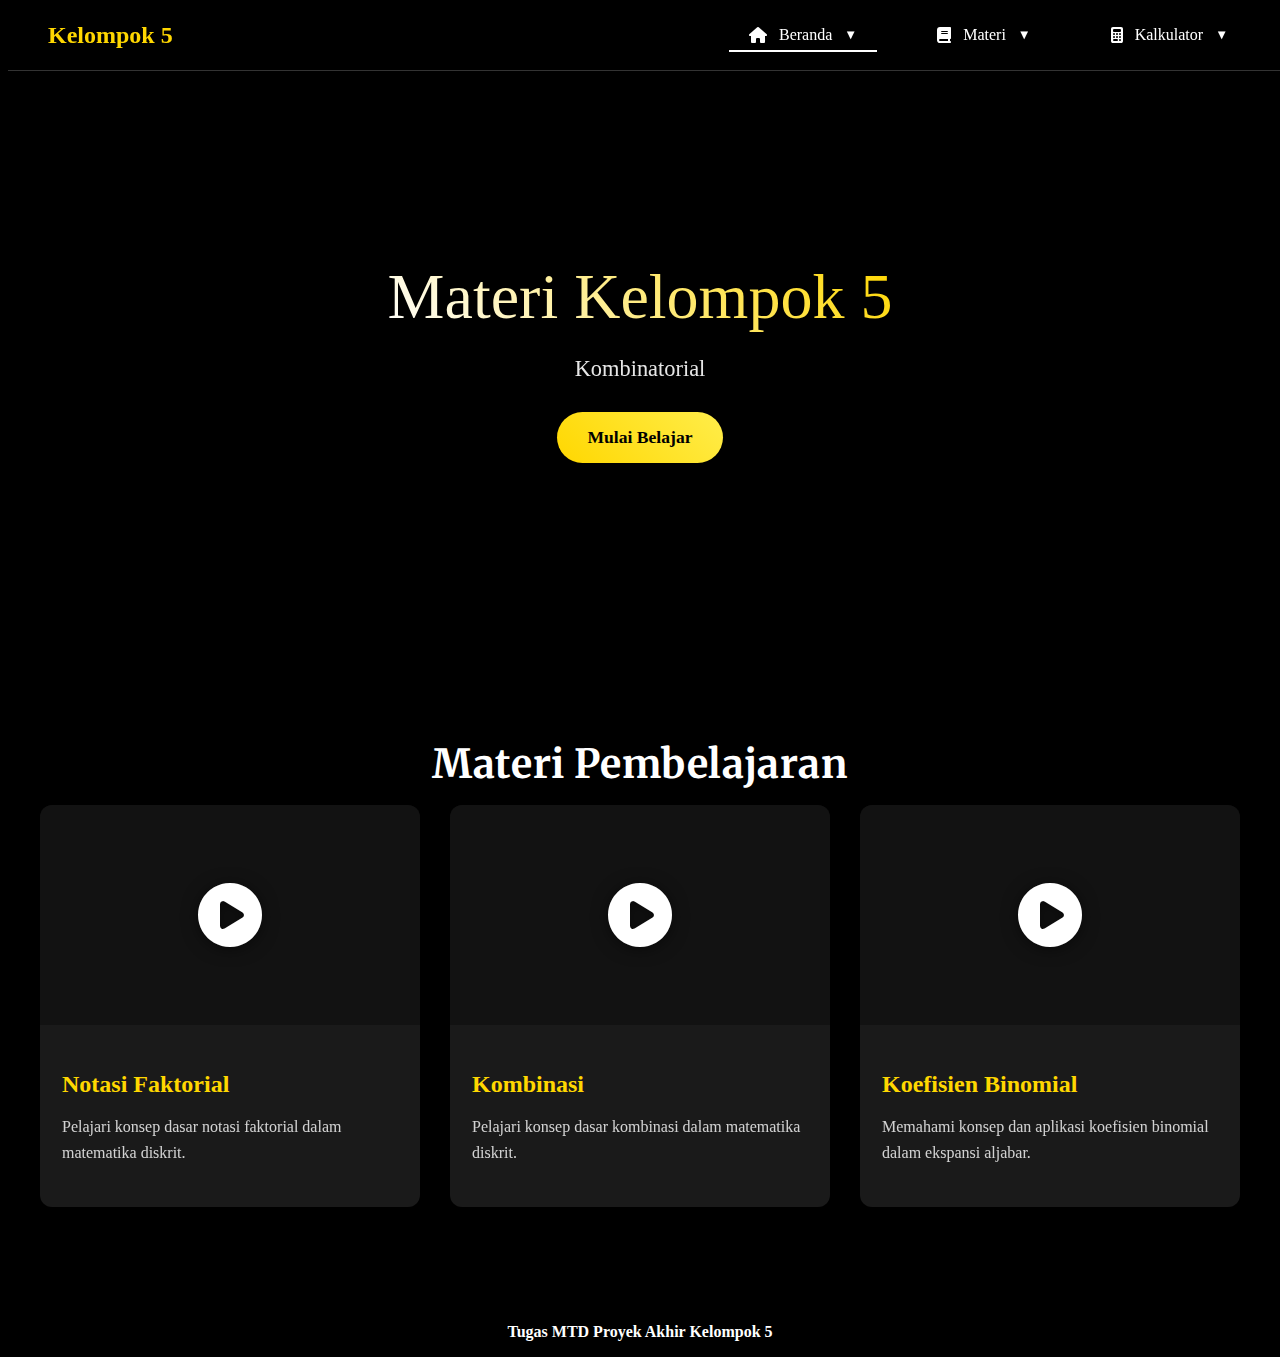
<file: index.html>
<!DOCTYPE html>
<html lang="id">
<head>
    <!-- Meta dan link CSS -->
    <meta charset="UTF-8">
    <meta name="viewport" content="width=device-width, initial-scale=1.0">
    <title>Kelompok 5</title>
    <link rel="stylesheet" href="assets/styles/style.css">
    <link rel="stylesheet" href="https://cdnjs.cloudflare.com/ajax/libs/font-awesome/6.4.0/css/all.min.css">

    <!-- Font Merriweather untuk heading -->
    <link rel="preconnect" href="https://fonts.googleapis.com">
    <link rel="preconnect" href="https://fonts.gstatic.com" crossorigin>
    <link href="https://fonts.googleapis.com/css2?family=Merriweather:wght@300;400;700;900&display=swap" rel="stylesheet">
</head>
<body>
    <!-- Header: Navbar dan logo -->
    <header class="header">
        <div class="nav-container">
            <!-- Logo text -->
            <a href="index.html" class="logo">
                <span style="color: #ffd700; font-size: 24px;">Kelompok 5</span>
            </a>
            <!-- Tombol hamburger menu (mobile) -->
            <button class="menu-toggle" aria-label="Buka menu" aria-expanded="false">
                <span class="bars" aria-hidden="true">
                    <span class="bar"></span>
                    <span class="bar"></span>
                    <span class="bar"></span>
                </span>
                <span class="menu-label">Menu</span>
            </button>

            <!-- Navigasi utama -->
            <nav>
                <ul class="nav-menu">
                    <li class="nav-item">
                        <a href="index.html" class="nav-link active" data-page="home">
                            <i class="fa-solid fa-house nav-icon"></i>
                            <span>Beranda</span>
                            <span class="arrow-icon">▼</span>
                        </a>
                    </li>
                    <li class="nav-item">
                        <a href="#" class="nav-link" data-page="materi">
                            <i class="fa-solid fa-book nav-icon"></i>
                            <span>Materi</span>
                            <span class="arrow-icon">▼</span>
                        </a>
                        <ul class="submenu">
                            <li><a href="assets/pages/notasi-faktorial.html">Notasi Faktorial</a></li>
                            <li><a href="assets/pages/koefisien-binomial.html">Koefisien Binomial</a></li>
                        </ul>
                    </li>
                    <li class="nav-item">
                        <a href="assets/pages/kalkulator.html" class="nav-link" data-page="kalkulator">
                            <i class="fa-solid fa-calculator nav-icon"></i>
                            <span>Kalkulator</span>
                            <span class="arrow-icon">▼</span>
                        </a>
                    </li>
                </ul>
            </nav>
        </div>
        <div id="menu-overlay"></div>
    </header>

    <main class="main-content">
        <div id="home" class="page active">
            <section class="hero">
                <div class="hero-overlay"></div>
                <div class="hero-content">
                    <h1>Materi Kelompok 5</h1>
                    <p>Kombinatorial</p>
                    <a href="#topics" class="cta-button">Mulai Belajar</a>
                </div>
            </section>

            <section id="topics" class="exhibitions">
                <h2 class="section-title merriweather-title">Materi Pembelajaran</h2>
                <div class="exhibitions-grid exhibitions-grid-3">
                    <!-- Notasi Faktorial -->
                    <div class="exhibition-card hover-red video-card" data-video-id="eACEgkHwXWI" data-video-title="Notasi Faktorial">
                        <div class="card-image video-thumbnail" style="background-image: url('https://img.youtube.com/vi/eACEgkHwXWI/hqdefault.jpg'); background-size: cover; background-position: center;">
                            <div class="video-overlay"></div>
                            <i class="fas fa-play-circle" style="font-size: 4rem; color: #ffffff; position: absolute; z-index: 10;"></i>
                        </div>
                        <div class="card-content">
                            <h3>Notasi Faktorial</h3>
                            <p>Pelajari konsep dasar notasi faktorial dalam matematika diskrit.</p>
                        </div>
                    </div>

                    <!-- Kombinasi -->
                    <div class="exhibition-card hover-yellow video-card" data-video-id="fFamQNRWDBY" data-video-title="Kombinasi">
                        <div class="card-image video-thumbnail" style="background-image: url('https://img.youtube.com/vi/fFamQNRWDBY/hqdefault.jpg'); background-size: cover; background-position: center;">
                            <div class="video-overlay"></div>
                            <i class="fas fa-play-circle" style="font-size: 4rem; color: #ffffff; position: absolute; z-index: 10;"></i>
                        </div>
                        <div class="card-content">
                            <h3>Kombinasi</h3>
                            <p>Pelajari konsep dasar kombinasi dalam matematika diskrit.</p>
                        </div>
                    </div>

                    <!-- Koefisien Binomial -->
                    <div class="exhibition-card hover-green video-card" data-video-id="RMTE4w8XUTs" data-video-title="Koefisien Binomial">
                        <div class="card-image video-thumbnail" style="background-image: url('https://img.youtube.com/vi/RMTE4w8XUTs/hqdefault.jpg'); background-size: cover; background-position: center;">
                            <div class="video-overlay"></div>
                            <i class="fas fa-play-circle" style="font-size: 4rem; color: #ffffff; position: absolute; z-index: 10;"></i>
                        </div>
                        <div class="card-content">
                            <h3>Koefisien Binomial</h3>
                            <p>Memahami konsep dan aplikasi koefisien binomial dalam ekspansi aljabar.</p>
                        </div>
                    </div>
                </div>
            </section>

            <!-- Video Modal Popup -->
            <div id="videoModal" class="video-modal">
                <div class="video-modal-content">
                    <button class="video-modal-close" id="closeVideoModal" aria-label="Tutup video">
                        <i class="fas fa-times"></i>
                    </button>
                    <div class="video-modal-title" id="videoModalTitle"></div>
                    <div class="video-modal-player">
                        <iframe id="videoPlayer" width="100%" height="100%" src="" title="YouTube video player" frameborder="0" allow="accelerometer; autoplay; clipboard-write; encrypted-media; gyroscope; picture-in-picture; web-share" referrerpolicy="strict-origin-when-cross-origin" allowfullscreen></iframe>
                    </div>
                </div>
            </div>
    </main>

    <!-- Footer -->
    <footer class="footer">
      <div class="footer-container">
        <div class="footer-section" style="text-align: center; width: 100%;">
          <p style="font-weight: 800;">Tugas MTD Proyek Akhir Kelompok 5</p>
        </div>
      </div>
    </footer>

    <script src="assets/scripts/main.js"></script>

</body>
</html>
</file>
<file: assets/styles/style.css>
/*  Styles Kalkulator MTD*/

/* Header Styles */
.header {
    position: fixed;
    top: 0;
    width: 100%;
    background-color: rgba(0, 0, 0, 0.95);
    backdrop-filter: blur(10px);
    z-index: 1000;
    border-bottom: 1px solid #333;
}

.nav-container {
    max-width: 1200px;
    margin: 0 auto;
    padding: 0 20px;
    display: flex;
    justify-content: space-between;
    align-items: center;
    height: 70px;
    position: relative; 
}

.logo {
    font-size: 24px;
    font-weight: bold;
    color: #fff;
    text-decoration: none;
}



.nav-menu {
    display: flex;
    list-style: none;
    gap: 40px;
}

.nav-item {
    position: relative;
}

.nav-link {
    color: #fff;
    text-decoration: none;
    font-weight: 400;
    font-size: 16px;
    padding: 20px 0;
    position: relative;
    transition: color 0.3s ease, background 0.3s ease;
    display: flex;
    align-items: center;
    gap: 8px;
    padding: 8px 20px;
    border-radius: 8px;
}

.nav-link:hover {
    color: #ccc;
}

/* Ubah hover: background putih, teks hitam */
.nav-link:hover,
.nav-link.active:hover {
    background: #fff;
    color: #222 !important;
}

.nav-link::after {
    content: '';
    position: absolute;
    bottom: 0;
    left: 0;
    width: 0;
    height: 2px;
    background-color: #fff;
    transition: width 0.3s ease;
}

.nav-link:hover::after,
.nav-link.active::after {
    width: 100%;
}

.nav-icon {
    font-size: 16px;
    margin-right: 4px;
}

.arrow-icon {
    font-size: 13px;
    margin-left: 4px;
    transition: transform 0.3s cubic-bezier(.4,2,.3,1), color 0.2s;
    display: inline-block;
    color: #fff;
}

.nav-link:hover .arrow-icon,
.nav-link.active:hover .arrow-icon {
    transform: rotate(180deg);
    color: #222 !important;
}

.dropdown-icon {
    font-size: 13px;
    margin-left: 4px;
    transition: color 0.2s;
    color: #fff;
}

.nav-link:hover .dropdown-icon,
.nav-link.active:hover .dropdown-icon {
    color: #222 !important;
}

.nav-link:hover .nav-icon,
.nav-link.active:hover .nav-icon {
    color: #222 !important;
}

/* Submenu Styles */
.submenu {
    display: none;
    position: absolute;
    top: 100%;
    left: 0;
    background-color: rgba(0, 0, 0, 0.98);
    list-style: none;
    padding: 0;
    min-width: auto;
    width: max-content;
    border-radius: 8px;
    border-top: 2px solid #222;
    box-shadow: 0 8px 16px rgba(0, 0, 0, 0.3);
    z-index: 1001;
    opacity: 0;
    visibility: hidden;
    transform: translateY(-10px);
    transition: all 0.3s ease;
}

.nav-item:hover .submenu {
    display: block;
    opacity: 1;
    visibility: visible;
    transform: translateY(0);
}

.submenu li {
    margin: 0;
    border-bottom: 1px solid rgba(255, 215, 0, 0.1);
}

.submenu li:last-child {
    border-bottom: none;
}

.submenu a {
    display: block;
    color: #fff;
    text-decoration: none;
    padding: 12px 20px;
    font-size: 15px;
    transition: all 0.3s ease;
    white-space: nowrap;
}

.submenu a:hover {
    background-color: #fff;
    color: #000;
    padding-left: 25px;
}

.main-content {
    margin-top: 70px;
}

@media (max-width: 900px) {
    .main-content {
        margin-top: 60px;
    }
}

.hero {
    position: relative; 
    min-height: 60vh; 
    background: linear-gradient(rgba(0,0,0,0.35), rgba(0,0,0,0.35));
    display: flex;
    align-items: center;
    justify-content: center;
    text-align: center;
    background-size: cover;
}

.hero-content {
    position: relative;
    z-index: 2;
}

.hero-content h1 {
    font-size: 4rem;
    font-weight: 300;
    margin-bottom: 20px;
    background: linear-gradient(45deg, #fff, #ffd700);
    background-clip: text;
    -webkit-background-clip: text;
    -webkit-text-fill-color: transparent;
}

.hero-content p {
    font-size: 1.4rem;
    margin-bottom: 30px;
    opacity: 0.9;
}

.cta-button {
    background: linear-gradient(45deg, #ffd700, #ffed4a);
    color: #000;
    padding: 15px 30px;
    border: none;
    border-radius: 50px;
    font-size: 1.1rem;
    font-weight: 600;
    cursor: pointer;
    transition: transform 0.3s ease, box-shadow 0.3s ease;
    text-decoration: none;
    display: inline-block;
}

.cta-button:hover {
    transform: translateY(-3px);
    box-shadow: 0 10px 20px rgba(255, 215, 0, 0.3);
}

/* Mobile Hero Responsive */
@media (max-width: 768px) {
    .hero {
        min-height: 50vh;
    }
    
    .hero-content h1 {
        font-size: 2.5rem;
        margin-bottom: 15px;
    }
    
    .hero-content p {
        font-size: 1.1rem;
        margin-bottom: 20px;
    }
    
    .cta-button {
        padding: 12px 25px;
        font-size: 1rem;
    }
}

@media (max-width: 480px) {
    .hero {
        min-height: 40vh;
        padding: 20px;
    }
    
    .hero-content h1 {
        font-size: 1.8rem;
        margin-bottom: 10px;
    }
    
    .hero-content p {
        font-size: 0.95rem;
        margin-bottom: 15px;
    }
    
    .cta-button {
        padding: 10px 20px;
        font-size: 0.9rem;
    }
}

/* Exhibitions Section */
.exhibitions {
    padding: 100px 20px;
    max-width: 1200px;
    margin: 0 auto;
}

@media (max-width: 768px) {
    .exhibitions {
        padding: 60px 15px;
    }
}

@media (max-width: 480px) {
    .exhibitions {
        padding: 40px 10px;
    }
}

.section-title {
    font-size: 2.5rem;
    font-weight: 300;
    margin-bottom: 60px;
    text-align: center;
}

@media (max-width: 768px) {
    .section-title {
        font-size: 2rem;
        margin-bottom: 40px;
    }
}

@media (max-width: 480px) {
    .section-title {
        font-size: 1.5rem;
        margin-bottom: 25px;
    }
}

.exhibitions-grid {
    display: grid;
    grid-template-columns: repeat(2, minmax(260px, 1fr));
    gap: 30px;
    margin-bottom: 60px;
    max-width: 1200px;
    margin: 0 auto;
    align-items: start; 
    justify-items: stretch;
}

.exhibitions-grid-3 {
    grid-template-columns: repeat(3, minmax(260px, 1fr));
}

@media (max-width: 900px) {
    .exhibitions-grid {
        grid-template-columns: 1fr;
    }
    .exhibitions-grid-3 {
        grid-template-columns: repeat(2, minmax(260px, 1fr));
    }
}

@media (max-width: 768px) {
    .exhibitions-grid {
        grid-template-columns: 1fr;
    }
    .exhibitions-grid-3 {
        grid-template-columns: 1fr;
    }
}

@media (max-width: 480px) {
    .exhibitions-grid,
    .exhibitions-grid-3 {
        grid-template-columns: 1fr;
        gap: 20px;
        padding: 0 10px;
    }
    
    .section-title {
        font-size: 1.8rem;
        margin-bottom: 30px;
        padding: 0 15px;
    }
    
    .exhibitions {
        padding: 50px 0;
    }
}

.exhibition-card {
    background: #1a1a1a;
    border-radius: 12px;
    overflow: hidden;
    transition: all 0.4s ease;
    cursor: pointer;
    position: relative;
}

.exhibition-card:hover {
    transform: translateY(-10px);
    box-shadow: 0 20px 40px rgba(255,215,0,0.2);
}

/* Disable hover effects when video modal is active */
.video-modal.active .exhibition-card:hover {
    transform: none;
    box-shadow: none;
}

.exhibition-card.hover-yellow:hover {
    background: linear-gradient(135deg, #ffd700, #ffed4a);
    color: #000;
}

.video-modal.active .exhibition-card.hover-yellow:hover {
    background: none;
    color: inherit;
}

.exhibition-card.hover-red:hover {
    background: linear-gradient(135deg, #ff4757, #ff6b7a);
    color: #000;
}

.video-modal.active .exhibition-card.hover-red:hover {
    background: none;
    color: inherit;
}

.exhibition-card.hover-green:hover {
    background: linear-gradient(135deg, #2ed573, #7bed9f);
    color: #000;
}

.video-modal.active .exhibition-card.hover-green:hover {
    background: none;
    color: inherit;
}

.card-image {
    height: 220px; /* konsisten */ 
    display: flex;
    align-items: center;
    justify-content: center;
    background-size: cover;
    background-position: center;
    position: relative;
    padding: 0 !important; /* override padding dari inline style */
}

@media (max-width: 768px) {
    .card-image {
        height: 180px;
    }
}

@media (max-width: 480px) {
    .card-image {
        height: 150px;
    }
}

.card-content {
    padding: 22px;
}

@media (max-width: 480px) {
    .card-content {
        padding: 15px;
    }
}

.card-content h3 {
    font-size: 1.5rem;
    margin-bottom: 10px;
    font-weight: 600;
}

@media (max-width: 480px) {
    .card-content h3 {
        font-size: 1.2rem;
        margin-bottom: 8px;
    }
}

.card-content p {
    opacity: 0.8;
    line-height: 1.6;
    margin-bottom: 20px;
}

@media (max-width: 480px) {
    .card-content p {
        font-size: 0.9rem;
        margin-bottom: 10px;
    }
}

.card-meta {
    font-size: 0.9rem;
    opacity: 0.7;
}

/* Collections Carousel */
.collections {
    padding: 100px 20px;
    background: #0a0a0a;
}

.carousel-container {
    max-width: 1200px;
    margin: 0 auto;
    position: relative;
}

.carousel {
    display: flex;
    gap: 30px;
    overflow-x: auto;
    scroll-behavior: smooth;
    padding: 20px 0;
    scrollbar-width: none;
    -ms-overflow-style: none;
    scroll-snap-type: x mandatory;
    -webkit-overflow-scrolling: touch;
}

.carousel::-webkit-scrollbar {
    display: none;
}

.collection-item {
    min-width: 300px;
    background: #1a1a1a;
    border-radius: 12px;
    overflow: hidden;
    transition: all 0.3s ease;
    cursor: pointer;
    scroll-snap-align: start;
}

.collection-item:hover {
    transform: scale(1.05) translateY(-5px);
    box-shadow: 0 15px 30px rgba(255, 215, 0, 0.3);
}

.collection-image {
    height: 200px;
    background: linear-gradient(45deg, #333, #666);
    display: flex;
    align-items: center;
    justify-content: center;
    font-size: 3rem;
    color: #ffd700;
}

.collection-info {
    padding: 20px;
}

.collection-info h4 {
    margin-bottom: 10px;
    color: #ffd700;
}

.carousel-nav {
    position: absolute;
    top: 50%;
    transform: translateY(-50%);
    background: rgba(255, 215, 0, 0.2);
    border: 1px solid #ffd700;
    border-radius: 50%;
    width: 50px;
    height: 50px;
    display: flex;
    align-items: center;
    justify-content: center;
    cursor: pointer;
    transition: all 0.3s ease;
    color: #ffd700;
    font-size: 1.5rem;
}

.carousel-nav:hover {
    background: #ffd700;
    color: #000;
}

.carousel-nav.prev {
    left: -25px;
}

.carousel-nav.next {
    right: -25px;
}


/* Collections Page */
.collections-page {
    display: none;
    padding: 100px 20px;
}

.collections-page.active {
    display: block;
}

/* Menu Toggle Styles */
.menu-toggle {
  display: none;
  flex-direction: column;
  justify-content: center;
  align-items: center;
  width: 44px;
  height: 44px;
  background: none;
  border: none;
  cursor: pointer;
  z-index: 1201;
  padding: 8px; /* tambah area klik */
  border-radius: 8px;
}

/* Bars wrapper menjaga tiga garis tetap vertikal */
.menu-toggle .bars {
  display: inline-flex;
  flex-direction: column;
  gap: 4px;
  align-items: center;
  justify-content: center;
}

/* Garis hamburger */
.menu-toggle .bar {
  width: 28px;
  height: 3px;
  background: #fff;
  display: block;
  border-radius: 2px;
  transition: all 0.3s;
}

/* Label (default sembunyikan pada desktop) */
.menu-toggle .menu-label {
  display: none;
  color: #fff;
  font-weight: 600;
  font-size: 14px;
  line-height: 1;
}

/* Override untuk tampilan mobile: tampilkan tombol di kanan dan label */
@media (max-width: 900px) {
  .menu-toggle {
    display: inline-flex !important;
    position: fixed;
    right: 20px;
    top: 50%;
    transform: translateY(-50%);
    flex-direction: row; /* bars + label sejajar */
    align-items: center;
    gap: 10px;
    width: auto;
    height: auto;
    background: rgba(0,0,0,0.0);
    padding: 8px 12px;
    z-index: 1203;
    cursor: pointer;
  }
  /* tampilkan label pada mobile */
  .menu-toggle .menu-label {
    display: inline-block;
  }
  /* kecilkan bar sedikit di mobile supaya rapi */
  .menu-toggle .bar {
    width: 22px;
    height: 3px;
  }
  /* jaga fokus/aksesibilitas */
  .menu-toggle:focus {
    outline: none;
    box-shadow: 0 0 0 3px rgba(255,255,255,0.08);
  }
}

@media (max-width: 480px) {
  .menu-toggle {
    right: 15px;
    gap: 6px;
    padding: 6px 8px;
    z-index: 1203;
    position: fixed !important;
  }
  
  .menu-toggle .menu-label {
    font-size: 12px;
  }
  
  .menu-toggle .bar {
    width: 20px;
    height: 2.5px;
  }
}

/* Overlay for mobile menu */
#menu-overlay {
  display: none;
  position: fixed;
  z-index: 1200;
  top: 0; left: 0; right: 0; bottom: 0;
  background: rgba(0,0,0,0.5);
  transition: opacity 0.3s;
}
#menu-overlay.active {
  display: block;
}

/* Responsive Navbar */
@media (max-width: 900px) {
  .menu-toggle {
    display: flex;
  }
  .nav-menu {
    position: fixed;
    top: 0;
    right: -260px;
    width: 220px;
    height: 100vh;
    background: #181818;
    flex-direction: column;
    gap: 0;
    padding: 80px 0 0 0;
    box-shadow: -2px 0 16px rgba(0,0,0,0.15);
    transition: right 0.3s;
    z-index: 1202;
    align-items: flex-start;
    display: flex !important; 
    
  }
  .nav-menu.open {
    right: 0;
  }
  .nav-item {
    width: 100%;
  }
  .nav-link {
    display: block;
    width: 100%;
    padding: 18px 32px;
    font-size: 1.1rem;
    border-bottom: 1px solid #222;
  }
  .nav-link:last-child {
    border-bottom: none;
  }
  .nav-container {
    height: 60px;
  }
  .nav-menu {
    transition: right 0.28s cubic-bezier(.2,.9,.3,1);
  }

  /* Mobile Submenu Styles */
  .submenu {
    position: static;
    display: none;
    background-color: transparent;
    border: none;
    box-shadow: none;
    border-left: 3px solid #fff;
    width: 100%;
    opacity: 1;
    visibility: visible;
    transform: none;
    transition: all 0.2s ease;
    padding: 0;
    margin: 0;
    list-style: none;
  }

  .submenu.active,
  .submenu[style*="display: block"] {
    display: block !important;
  }

  .submenu li {
    border-bottom: 1px solid rgba(255, 255, 255, 0.1);
  }

  .submenu li:last-child {
    border-bottom: none;
  }

  .submenu a {
    display: block;
    padding: 12px 20px;
    padding-left: 50px;
    font-size: 14px;
    color: #fff;
    text-decoration: none;
    transition: all 0.2s ease;
    width: 100%;
    box-sizing: border-box;
  }

  .submenu a:hover {
    background-color: #fff;
    color: #000;
    padding-left: 55px;
  }

  /* Arrow rotation untuk mobile submenu */
  .nav-item > .nav-link .arrow-icon {
    transition: transform 0.3s ease;
  }
  
  .nav-item[data-submenu-open] > .nav-link .arrow-icon {
    transform: rotate(180deg);
  }
  }


/* Main Content tweaks for responsiveness */
.hero {
    /* ...existing code... */
    min-height: 60vh; /* lebih fleksibel di perangkat kecil */
}

/* Make video cover correctly on small screens */
.video-background iframe {
    width: 100%;
    height: 100%;
    object-fit: cover;
}

/* Improve touch target for hamburger button */
.menu-toggle {
  /* ...existing code... */
  padding: 8px; /* tambah area klik */
  border-radius: 8px;
}
.menu-toggle:focus {
  outline: none;
  box-shadow: 0 0 0 3px rgba(255,255,255,0.08);
}

/* Improve nav-link focus/tap feedback */
.nav-link:focus,
.nav-link:active {
  outline: none;
  box-shadow: 0 2px 10px rgba(0,0,0,0.35);
}

/* Carousel: better mobile UX with scroll-snap */
.carousel {
    /* ...existing code... */
    scroll-snap-type: x mandatory;
    -webkit-overflow-scrolling: touch;
}
.collection-item {
    /* ...existing code... */
    scroll-snap-align: start;
}

/* Calculator Layout Styles */
.calculator-container {
    max-width: 1200px;
    margin: 40px auto;
    padding: 20px;
    overflow-x: hidden;
}

.calculator-grid {
    display: grid;
    grid-template-columns: 1fr 1fr;
    gap: 30px;
    margin: 40px 0;
    background: #1a1a1a;
    border-radius: 16px;
    padding: 30px;
    box-shadow: 0 8px 32px rgba(0,0,0,0.2);
    box-sizing: border-box;
}

@media (max-width: 1024px) {
    .calculator-grid {
        grid-template-columns: 1fr;
        gap: 20px;
        padding: 20px;
    }
}

@media (max-width: 768px) {
    .calculator-container {
        padding: 15px;
    }
    
    .calculator-grid {
        padding: 20px;
        margin: 30px 0;
    }
}

@media (max-width: 480px) {
    .calculator-container {
        margin: 20px auto;
        padding: 8px;
    }
    
    .calculator-grid {
        margin: 15px 0;
        padding: 12px;
        gap: 12px;
    }
}

.calc-section {
    padding: 25px;
    background: #222;
    border-radius: 12px;
    box-sizing: border-box;
    overflow-x: hidden;
}

@media (max-width: 768px) {
    .calc-section {
        padding: 18px;
    }
}

@media (max-width: 480px) {
    .calc-section {
        padding: 12px;
    }
}

.calc-title {
    color: #ffd700;
    font-size: 1.5rem;
    margin-bottom: 20px;
    font-family: 'Merriweather', serif;
}

@media (max-width: 480px) {
    .calc-title {
        font-size: 1.2rem;
        margin-bottom: 15px;
    }
}

.input-group {
    margin-bottom: 20px;
}

@media (max-width: 768px) {
    .input-group {
        margin-bottom: 15px;
    }
}

@media (max-width: 480px) {
    .input-group {
        margin-bottom: 12px;
    }
}

.input-group label {
    display: block;
    margin-bottom: 8px;
    color: #fff;
    font-size: 0.95rem;
}

@media (max-width: 768px) {
    .input-group label {
        font-size: 0.9rem;
        margin-bottom: 6px;
    }
}

@media (max-width: 480px) {
    .input-group label {
        font-size: 0.8rem;
        margin-bottom: 4px;
    }
}

.calc-input {
    width: 100%;
    padding: 12px 16px;
    background: #333;
    border: 1px solid #444;
    border-radius: 8px;
    color: #fff;
    font-size: 1rem;
    transition: all 0.3s ease;
    box-sizing: border-box;
}

@media (max-width: 768px) {
    .calc-input {
        padding: 10px 12px;
        font-size: 0.95rem;
    }
}

@media (max-width: 480px) {
    .calc-input {
        padding: 8px 10px;
        font-size: 0.85rem;
    }
}

/* Calculator Input Styles */
.input-section .input-group {
    margin-bottom: 20px;
    width: 100%;
}

/* Dropdown Kalkulator */
select.calc-input {
    appearance: none;
    -webkit-appearance: none;
    -moz-appearance: none;
    background-image: url("data:image/svg+xml;charset=US-ASCII,%3Csvg%20xmlns%3D%22http%3A%2F%2Fwww.w3.org%2F2000%2Fsvg%22%20width%3D%22292.4%22%20height%3D%22292.4%22%3E%3Cpath%20fill%3D%22%23ffffff%22%20d%3D%22M287%2069.4a17.6%2017.6%200%200%200-13-5.4H18.4c-5%200-9.3%201.8-12.9%205.4A17.6%2017.6%200%200%200%200%2082.2c0%205%201.8%209.3%205.4%2012.9l128%20127.9c3.6%203.6%207.8%205.4%2012.8%205.4s9.2-1.8%2012.8-5.4L287%2095c3.5-3.5%205.4-7.8%205.4-12.8%200-5-1.9-9.2-5.5-12.8z%22%2F%3E%3C%2Fsvg%3E");
    background-repeat: no-repeat;
    background-position: right 12px center;
    background-size: 12px auto;
    padding-right: 40px;
}

select.calc-input optgroup {
    color: #ffd700;
    background-color: #333;
}

select.calc-input option {
    color: #fff;
    background-color: #333;
    padding: 8px 12px;
}

/* Input Kalkulator */
.input-section {
    width: 100%;
    max-width: 100%;
}

@media (max-width: 768px) {
    .input-section {
        padding: 20px;
    }
}

@media (max-width: 480px) {
    .input-section {
        padding: 15px;
    }
}

.calc-button {
    width: 100%;
    margin-top: 20px;
    font-weight: 600;
}

@media (max-width: 768px) {
    .calc-button {
        margin-top: 15px;
        padding: 10px 20px;
        font-size: 0.95rem;
    }
}

@media (max-width: 480px) {
    .calc-button {
        margin-top: 10px;
        padding: 8px 16px;
        font-size: 0.85rem;
    }
}

.result-card, .formula-card {
    background: #2a2a2a;
    padding: 20px;
    border-radius: 8px;
    margin-bottom: 20px;
}

@media (max-width: 480px) {
    .result-card, .formula-card {
        padding: 15px;
        margin-bottom: 15px;
    }
}

.result-item {
    padding: 15px;
    background: #333;
    border-radius: 8px;
    margin-top: 10px;
}

.result-value {
    font-size: 2rem;
    color: #ffd700;
    margin-bottom: 10px;
}

@media (max-width: 480px) {
    .result-value {
        font-size: 1.5rem;
    }
}

.result-explanation {
    color: #ccc;
    font-size: 0.9rem;
}

@media (max-width: 480px) {
    .result-explanation {
        font-size: 0.8rem;
    }
}

.history-section {
    background: #1a1a1a;
    padding: 30px;
    border-radius: 16px;
    margin-top: 40px;
}

@media (max-width: 768px) {
    .history-section {
        padding: 20px;
        margin-top: 30px;
    }
}

@media (max-width: 480px) {
    .history-section {
        padding: 15px;
        margin-top: 20px;
    }
}

.history-container {
    display: grid;
    gap: 15px;
    margin: 20px 0;
}

.history-item {
    background: #222;
    padding: 15px;
    border-radius: 8px;
    font-size: 0.9rem;
}

.clear-button {
    background: #ff4757;
    color: #fff;
    padding: 10px 20px;
    border: none;
    border-radius: 8px;
    cursor: pointer;
    transition: all 0.3s ease;
}

.clear-button:hover {
    background: #ff6b81;
}

.content-hero {
    height: 50vh;
    min-height: 400px;
    background: linear-gradient(45deg, #1a1a1a, #333);
}

.content-container {
    max-width: 1100px;
    margin: 0 auto;
    padding: 24px 10px; 
}

.content-section {
    margin-bottom: 32px; 
    padding: 20px;
    border-radius: 16px;
    background: #1a1a1a;
}

@media (max-width: 480px) {
    .content-section {
        margin-bottom: 20px;
        padding: 15px;
    }
}

.content-grid {
    display: grid;
    grid-template-columns: 1fr 1fr;
    gap: 40px;
    align-items: center;
}

@media (max-width: 900px) {
    .content-grid {
        grid-template-columns: 1fr;
        gap: 30px;
    }
}

@media (max-width: 480px) {
    .content-grid {
        gap: 20px;
    }
}

.lead-text {
    font-size: 1.2rem;
    line-height: 1.8;
    margin-bottom: 30px;
}

@media (max-width: 480px) {
    .lead-text {
        font-size: 1rem;
        margin-bottom: 20px;
    }
}

.example-card, .rule-card, .application-card {
    background: #222;
    padding: 30px;
    border-radius: 12px;
    margin-bottom: 20px;
}

@media (max-width: 480px) {
    .example-card, .rule-card, .application-card {
        padding: 15px;
    }
}

.rules-grid, .examples-grid, .applications-grid {
    display: grid;
    grid-template-columns: repeat(auto-fit, minmax(280px, 1fr));
    gap: 30px;
    margin-top: 30px;
}

.accent-bg {
    background: linear-gradient(45deg, #1a1a1a, #222);
    border: 1px solid #333;
}

.application-card img {
    width: 100%;
    max-width: 300px;
    border-radius: 8px;
    margin-top: 20px;
}

.math-formula.large-formula {
    font-size: 2rem;
    padding: 24px 10px;
}

.math-formula {
    background: #222;
    padding: 20px;
    border-radius: 8px;
    margin: 20px 0;
    font-family: 'Times New Roman', serif;
    font-size: 1.2rem;
}

.math-formula p {
    margin-bottom: 8px;
    text-align: left;  
}

.math-formula .formula {
    text-align: center; 
    margin: 15px 0;
}

body {
    background-color: #000;
    color: #fff;
}

.main-content {
    background-color: #000;
}

.collections {
    background: #0a0a0a;
}

/* Responsive */
@media (max-width: 768px) {
    .nav-menu {
        gap: 20px;
    }

    .hero-content h1 {
        font-size: 2.5rem;
    }

    .exhibitions-grid {
        grid-template-columns: 1fr;
    }

    .collection-item {
        min-width: 250px;
    }
}

@media (max-width: 900px) {
  .footer-container {
    flex-wrap: wrap;
    gap: 24px;
  }
  .footer-section {
    min-width: 160px;
    flex: 1 1 160px;
  }
}

@media (max-width: 768px) {
  .footer-container {
    flex-direction: column;
    gap: 16px;
  }
  .footer-section {
    min-width: 0;
    width: 100%;
  }
  .footer-social {
    margin-top: 8px;
  }
}

@media (max-width: 900px) {
    .content-grid {
        grid-template-columns: 1fr;
    }
    .content-visual .example-card {
        padding: 14px 4px;
    }
    .math-formula.large-formula {
        font-size: 1.2rem;
        padding: 10px 2px;
    }
    .math-formula {
        font-size: 1rem;
        padding: 8px 2px;
    }
}

/* Tambahan: gaya heading ala museum */
.museum-title {
    font-family: 'Playfair Display', Georgia, 'Times New Roman', serif;
    font-weight: 700;
    letter-spacing: 0.6px;
    text-transform: none;
    line-height: 1.05;
    margin-bottom: 20px;
}

.merriweather-title {
    font-family: 'Merriweather', Georgia, 'Times New Roman', serif;
    font-weight: 700;
    letter-spacing: 0.6px;
    line-height: 1.05;
    text-transform: none;
    margin-bottom: 20px;
    color: inherit;
}

a{
  color: inherit;
  text-decoration: none;
}

/* Math Content Specific Styles */
.card-image h3 {
    font-family: 'Merriweather', Georgia, serif;
    text-shadow: 0 2px 4px rgba(0,0,0,0.3);
}

.exhibition-card .card-content h3 {
    color: #ffd700;
}

.exhibition-card:hover .card-content h3 {
    color: #000;
}

.mini-card {
    max-width: 100%;
    padding: 16px 14px !important;
    font-size: 1rem;
    margin-bottom: 18px;
    margin-left: 0;
    margin-right: 0;
}

.mini-card img {
    max-width: 100%;
    height: auto;
    display: block;
    margin: 0 auto;
}

.mini-card h2, .mini-card h3 {
    font-size: 1.1rem !important;
    margin-bottom: 10px !important;
}

.mini-card p {
    font-size: 1rem !important;
    margin-bottom: 8px;
}

@media (max-width: 900px) {
    .mini-card {
        max-width: 100%;
        padding: 12px 8px !important;
        font-size: 0.98rem;
    }
    .mini-card h2, .mini-card h3 {
        font-size: 1rem !important;
    }
}

.content-grid.single-column {
    grid-template-columns: 1fr;
    gap: 20px;
}

/* Video Card and Modal Styles */
.video-card {
    cursor: pointer;
    position: relative;
}

.video-thumbnail {
    position: relative;
    display: flex;
    align-items: center;
    justify-content: center;
}

.video-overlay {
    position: absolute;
    top: 0;
    left: 0;
    width: 100%;
    height: 100%;
    background-color: rgba(0, 0, 0, 0.3);
    transition: all 0.3s ease;
    z-index: 5;
}

.video-card:hover .video-overlay {
    background-color: rgba(0, 0, 0, 0.5);
}

.video-thumbnail i {
    transition: all 0.3s ease;
    filter: drop-shadow(0 2px 8px rgba(0, 0, 0, 0.5));
}

.video-card:hover .video-thumbnail i {
    transform: scale(1.2);
    color: #ffffff !important;
}

/* Video Modal Styles */
.video-modal {
    display: none;
    position: fixed;
    z-index: 2000;
    left: 0;
    top: 0;
    width: 100%;
    height: 100%;
    background-color: rgba(0, 0, 0, 0.95);
    animation: fadeIn 0.3s ease;
}

.video-modal.active {
    display: flex;
    align-items: center;
    justify-content: center;
}

@keyframes fadeIn {
    from {
        opacity: 0;
    }
    to {
        opacity: 1;
    }
}

.video-modal-content {
    position: relative;
    width: 90%;
    max-width: 900px;
    height: 80vh;
    max-height: 600px;
    background-color: #1a1a1a;
    border-radius: 12px;
    box-shadow: none;
    overflow: hidden;
    display: flex;
    flex-direction: column;
    animation: slideUp 0.3s ease;
}

@keyframes slideUp {
    from {
        transform: translateY(50px);
        opacity: 0;
    }
    to {
        transform: translateY(0);
        opacity: 1;
    }
}

.video-modal-close {
    position: absolute;
    top: 15px;
    right: 15px;
    width: 40px;
    height: 40px;
    background: #ffffff;
    border: none;
    border-radius: 50%;
    color: #000;
    font-size: 24px;
    cursor: pointer;
    display: flex;
    align-items: center;
    justify-content: center;
    transition: all 0.3s ease;
    z-index: 2001;
}

.video-modal-close:hover {
    background: #f0f0f0;
    transform: scale(1.1);
}

.video-modal-title {
    padding: 15px 20px;
    color: #ffffff;
    font-size: 1.2rem;
    font-weight: 600;
    background: #222;
    border-bottom: 1px solid #333;
}

.video-modal-player {
    flex: 1;
    position: relative;
    background: #000;
    padding: 0;
}

.video-modal-player iframe {
    width: 100%;
    height: 100%;
    border: none;
}

@media (max-width: 900px) {
    .video-modal-content {
        width: 95%;
        height: 70vh;
        max-height: 500px;
    }
    
    .video-modal-title {
        font-size: 1rem;
    }
    
    .video-modal-close {
        width: 36px;
        height: 36px;
        font-size: 20px;
    }
}

@media (max-width: 768px) {
    .video-modal-content {
        width: 98%;
        height: 60vh;
        max-height: 450px;
    }
    
    .video-modal-close {
        top: 10px;
        right: 10px;
    }
}

@media (max-width: 480px) {
    .video-modal-content {
        width: 100%;
        height: 100%;
        max-width: none;
        max-height: none;
        border-radius: 0;
    }
    
    .video-modal-player {
        padding: 0;
    }
}
</file>
